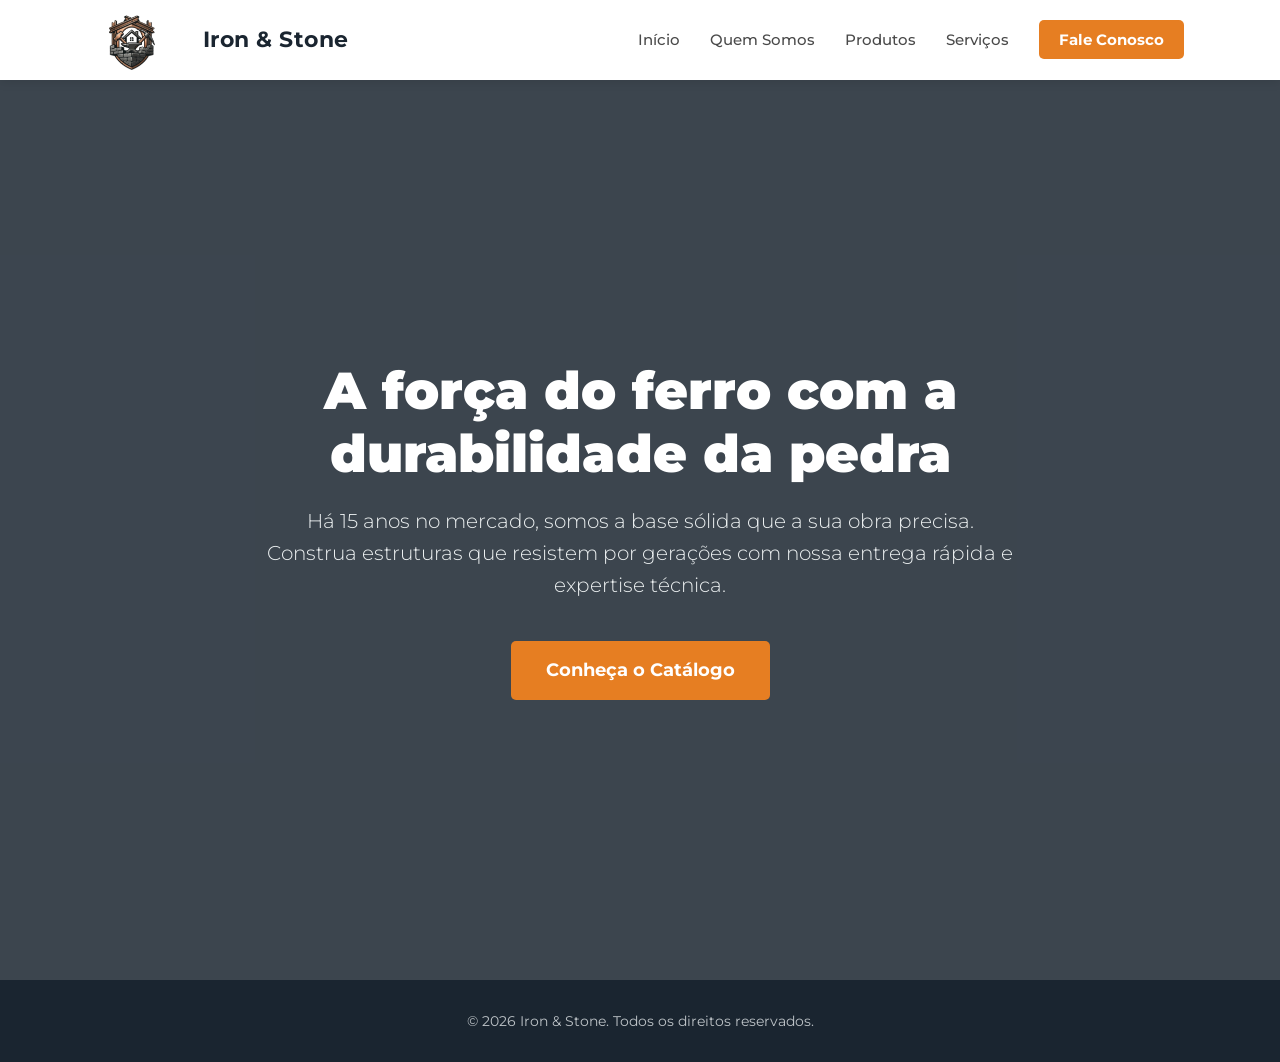
<file: index.html>
<!doctype html>
<html lang="pt-BR">
  <head>
    <meta charset="UTF-8" />
    <meta name="viewport" content="width=device-width, initial-scale=1.0" />
    <title>Iron & Stone | Início</title>
    <link
      href="https://fonts.googleapis.com/css2?family=Montserrat:wght@300;500;700;900&display=swap"
      rel="stylesheet"
    />
    <link rel="stylesheet" href="style.css" />
  </head>
  <body>
    <header class="navbar">
      <div class="nav-container">
        <div class="logo">
          <a href="index.html">
            <img
              src="logo_iron_stone.png"
              alt="Logo Iron & Stone"
              class="logo-img"
            />
            <span class="logo-text">Iron & Stone</span>
          </a>
        </div>
        <nav>
          <ul class="nav-links">
            <li><a href="index.html">Início</a></li>
            <li><a href="quem-somos.php">Quem Somos</a></li>
            <li><a href="produtos.php">Produtos</a></li>
            <li><a href="servicos.html">Serviços</a></li>
            <li>
              <a href="fale-conosco.php" class="btn-nav">Fale Conosco</a>
            </li>
          </ul>
        </nav>
      </div>
    </header>

    <section class="hero">
      <div class="hero-overlay"></div>
      <div class="hero-content">
        <h1>A força do ferro com a durabilidade da pedra</h1>
        <p>
          Há 15 anos no mercado, somos a base sólida que a sua obra precisa.
          Construa estruturas que resistem por gerações com nossa entrega rápida
          e expertise técnica.
        </p>
        <a href="produtos.php" class="btn-primary">Conheça o Catálogo</a>
      </div>
    </section>

    <footer class="footer">
      <p>&copy; 2026 Iron & Stone. Todos os direitos reservados.</p>
    </footer>
  </body>
</html>
</file>
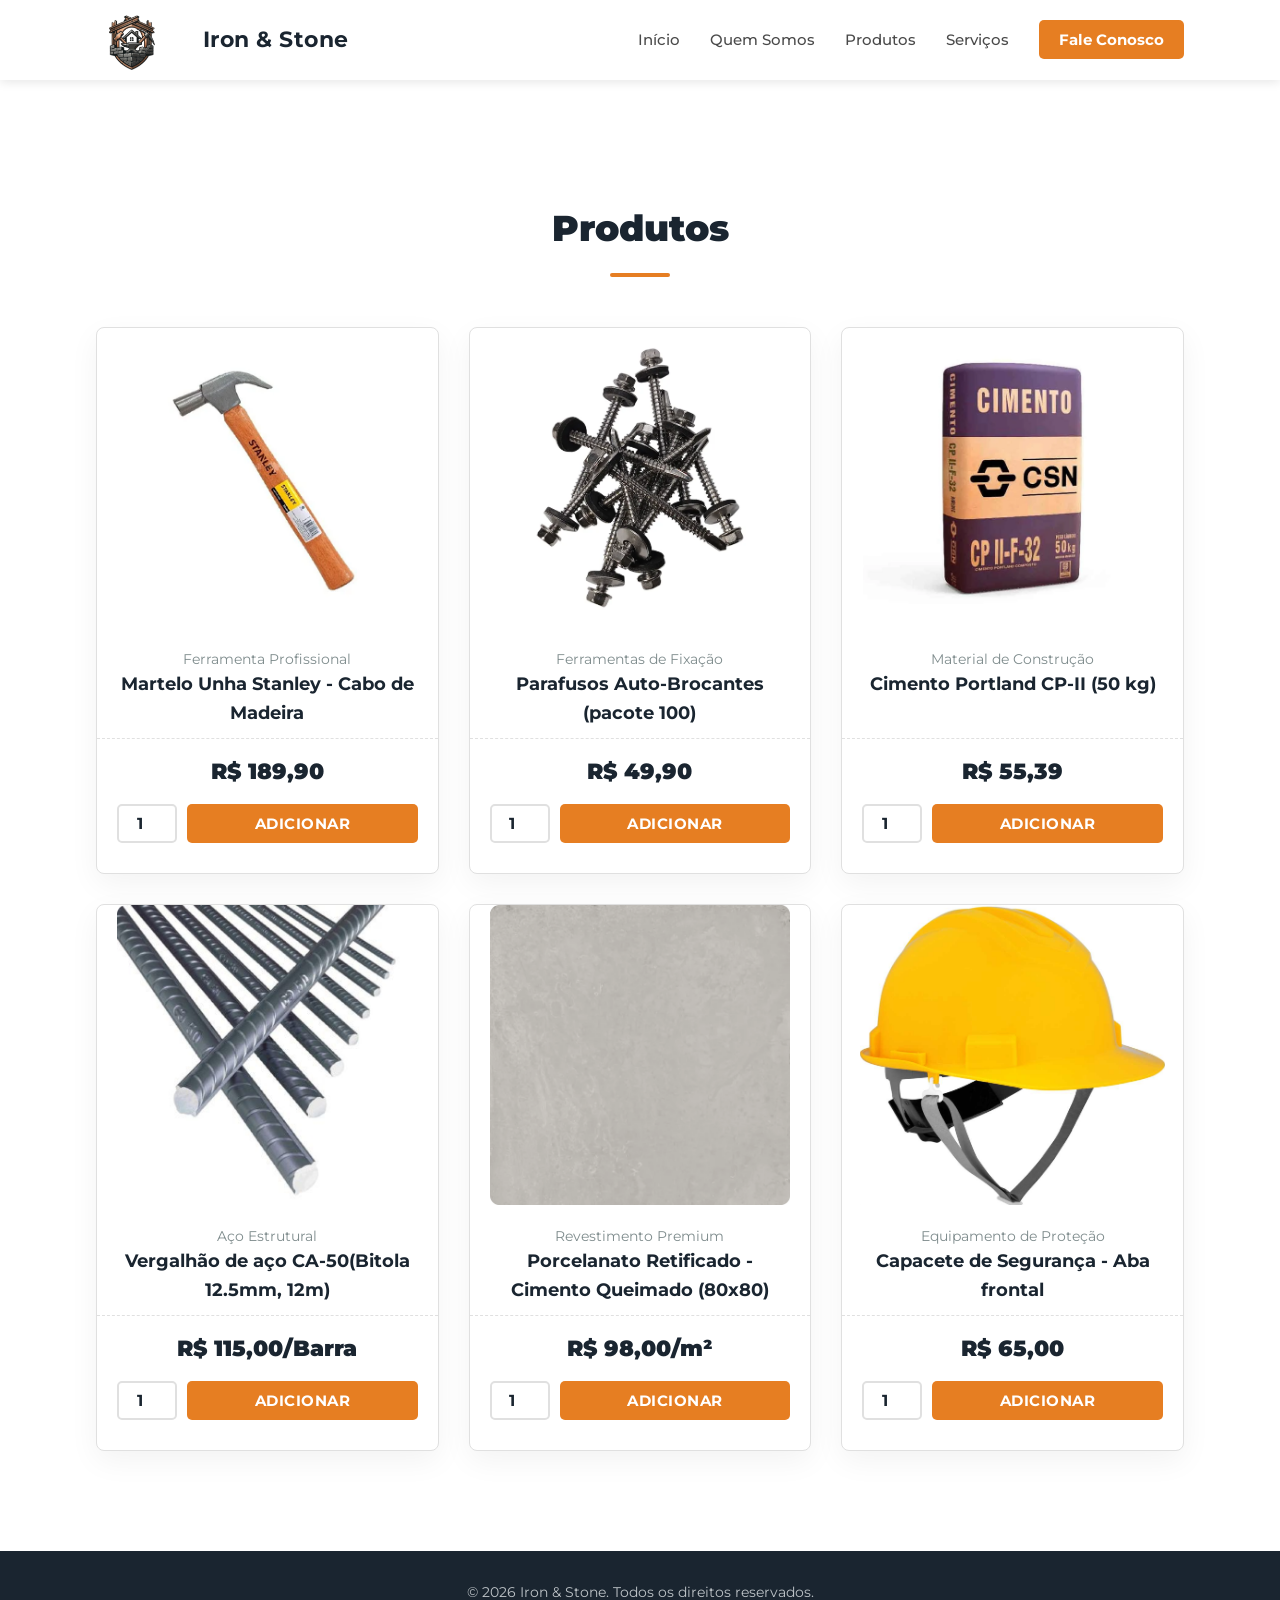
<file: produtos.html>
<!doctype html>
<html lang="pt-BR">
  <head>
    <meta charset="UTF-8" />
    <meta name="viewport" content="width=device-width, initial-scale=1.0" />
    <title>Iron & Stone | Produtos</title>
    <link
      href="https://fonts.googleapis.com/css2?family=Montserrat:wght@300;500;700;900&display=swap"
      rel="stylesheet"
    />
    <link rel="stylesheet" href="style.css" />
  </head>
  <body>
    <header class="navbar">
      <div class="nav-container">
        <div class="logo">
          <a href="index.html">
            <img
              src="logo_iron_stone.png"
              alt="Logo Iron & Stone"
              class="logo-img"
            />
            <span class="logo-text">Iron & Stone</span>
          </a>
        </div>
        <nav>
          <ul class="nav-links">
            <li><a href="index.html">Início</a></li>
            <li><a href="quem-somos.php">Quem Somos</a></li>
            <li><a href="produtos.php">Produtos</a></li>
            <li><a href="servicos.html">Serviços</a></li>
            <li><a href="fale-conosco.php" class="btn-nav">Fale Conosco</a></li>
          </ul>
        </nav>
      </div>
    </header>

    <section class="section-padding page-content">
      <div class="container">
        <h2 class="section-title">Produtos</h2>

        <div class="grid-cards">
          <div class="card">
            <img
              src="assets/img/martelo.png"
              alt="Martelo unha Stanley - Cabo de Madeira"
              class="product-img"
            />
            <p>Ferramenta Profissional</p>
            <h3>Martelo Unha Stanley - Cabo de Madeira</h3>
            <div class="preco">R$ 189,90</div>
            <div class="compra-controls">
              <input
                type="number"
                min="1"
                value="1"
                class="qtd-input"
                id="qtd-martelo"
              />
              <button
                class="btn-comprar"
                onclick="comprar('Martelo Unha Stanley', 189.9, 'qtd-martelo')"
              >
                Adicionar
              </button>
            </div>
          </div>

          <div class="card">
            <img
              src="assets/img/parafusos.png"
              alt="Parafusos Auto-Brocantes (pacote 100)"
              class="product-img"
            />
            <p>Ferramentas de Fixação</p>
            <h3>Parafusos Auto-Brocantes (pacote 100)</h3>
            <div class="preco">R$ 49,90</div>
            <div class="compra-controls">
              <input
                type="number"
                min="1"
                value="1"
                class="qtd-input"
                id="qtd-parafusos"
              />
              <button
                class="btn-comprar"
                onclick="
                  comprar('Parafusos Auto-Brocantes', 49.9, 'qtd-parafusos')
                "
              >
                Adicionar
              </button>
            </div>
          </div>

          <div class="card">
            <img
              src="assets/img/cimento.png"
              alt="Cimento Portland CP-II (50 kg)"
              class="product-img"
            />
            <p>Material de Construção</p>
            <h3>Cimento Portland CP-II (50 kg)</h3>
            <div class="preco">R$ 55,39</div>
            <div class="compra-controls">
              <input
                type="number"
                min="1"
                value="1"
                class="qtd-input"
                id="qtd-cimento"
              />
              <button
                class="btn-comprar"
                onclick="
                  comprar('Cimento Portland CP-II', 55.39, 'qtd-cimento')
                "
              >
                Adicionar
              </button>
            </div>
          </div>

          <div class="card">
            <img
              src="assets/img/aco.png"
              alt="Vergalhão de aço CA-50(Bitola 12.5mm, 12m)"
              class="product-img"
            />
            <p>Aço Estrutural</p>
            <h3>Vergalhão de aço CA-50(Bitola 12.5mm, 12m)</h3>
            <div class="preco">R$ 115,00/Barra</div>
            <div class="compra-controls">
              <input
                type="number"
                min="1"
                value="1"
                class="qtd-input"
                id="qtd-aco"
              />
              <button
                class="btn-comprar"
                onclick="comprar('Vergalhão de aço CA-50', 115.0, 'qtd-aco')"
              >
                Adicionar
              </button>
            </div>
          </div>

          <div class="card">
            <img
              src="assets/img/revestimento.png"
              alt="Porcelanato Retificado - Cimento Queimado (80x80)"
              class="product-img"
            />
            <p>Revestimento Premium</p>
            <h3>Porcelanato Retificado - Cimento Queimado (80x80)</h3>
            <div class="preco">R$ 98,00/m²</div>
            <div class="compra-controls">
              <input
                type="number"
                min="1"
                value="1"
                class="qtd-input"
                id="qtd-revestimento"
              />
              <button
                class="btn-comprar"
                onclick="
                  comprar('Porcelanato Retificado', 98.0, 'qtd-revestimento')
                "
              >
                Adicionar
              </button>
            </div>
          </div>

          <div class="card">
            <img
              src="assets/img/capacete.png"
              alt="Capacete de Segurança - Aba frontal"
              class="product-img"
            />
            <p>Equipamento de Proteção</p>
            <h3>Capacete de Segurança - Aba frontal</h3>
            <div class="preco">R$ 65,00</div>
            <div class="compra-controls">
              <input
                type="number"
                min="1"
                value="1"
                class="qtd-input"
                id="qtd-capacete"
              />
              <button
                class="btn-comprar"
                onclick="comprar('Capacete de Segurança', 65.0, 'qtd-capacete')"
              >
                Adicionar
              </button>
            </div>
          </div>
        </div>
      </div>
    </section>

    <footer class="footer">
      <p>&copy; 2026 Iron & Stone. Todos os direitos reservados.</p>
    </footer>

    <div id="toast" class="toast"></div>

    <script>
      function comprar(nomeProduto, precoUnitario, idInputQtd) {
        const inputQtd = document.getElementById(idInputQtd);
        const quantidade = parseInt(inputQtd.value);

        if (quantidade < 1 || isNaN(quantidade)) {
          mostrarToast("Erro: Insira uma quantidade válida.", "erro");
          return;
        }

        const total = (precoUnitario * quantidade).toFixed(2).replace(".", ",");
        const mensagem = `✅ Adicionado: ${quantidade}x ${nomeProduto} (Total: R$ ${total})`;

        mostrarToast(mensagem, "sucesso");

        inputQtd.value = 1;
      }

      function mostrarToast(mensagem, tipo) {
        const toast = document.getElementById("toast");
        toast.textContent = mensagem;

        toast.className = "toast mostrar " + tipo;

        setTimeout(function () {
          toast.className = toast.className.replace("mostrar", "");
        }, 3500);
      }
    </script>
  </body>
</html>
</file>
<file: style.css>
:root {
    --primaria: #1A2530; 
    --destaque: #E67E22; 
    --destaque-hover: #D35400;
    --texto: #4A4A4A;
    --texto-claro: #7F8C8D;
    --fundo: #FFFFFF;
    --fundo-secao: #F8F9FA;
    --borda: #E0E0E0;
}

* {
    margin: 0;
    padding: 0;
    box-sizing: border-box;
    font-family: 'Montserrat', sans-serif;
}

body {
    background-color: var(--fundo);
    color: var(--texto);
    line-height: 1.6;
    scroll-behavior: smooth; 
}

h1, h2, h3, h4 { color: var(--primaria); }
.section-title {
    text-align: center;
    font-size: 36px;
    font-weight: 900;
    margin-bottom: 50px;
    position: relative;
}
.section-title::after {
    content: '';
    display: block;
    width: 60px;
    height: 4px;
    background: var(--destaque);
    margin: 15px auto 0;
    border-radius: 2px;
}
.section-padding { padding: 100px 0; }
.container {
    width: 85%;
    max-width: 1200px;
    margin: 0 auto;
}

.navbar {
    background-color: var(--fundo);
    box-shadow: 0 2px 10px rgba(0,0,0,0.1);
    position: fixed;
    width: 100%;
    top: 0;
    z-index: 999;
}
.nav-container {
    display: flex;
    justify-content: space-between;
    align-items: center;
    width: 85%;
    max-width: 1200px;
    margin: 0 auto;
    height: 80px;
}
.logo {
    display: flex;
    align-items: center;
}
.logo a {
    display: flex;
    align-items: center;
    gap: 12px;
    text-decoration: none;
}
.logo-img {
    max-height: 60px; 
    width: auto;
    transition: max-height 0.3s ease;
}
.logo-text {
    font-size: 22px;
    font-weight: 700;
    color: var(--primaria);
    letter-spacing: 0.5px;
    transition: font-size 0.3s ease;
}
.nav-links {
    list-style: none;
    display: flex;
    align-items: center;
    gap: 30px;
}
.nav-links a {
    text-decoration: none;
    color: var(--texto);
    font-weight: 500;
    font-size: 15px;
    transition: color 0.3s ease;
}
.nav-links a:hover { color: var(--destaque); }
.btn-nav {
    background-color: var(--destaque);
    color: white !important;
    padding: 10px 20px;
    border-radius: 5px;
    font-weight: 700 !important;
}
.btn-nav:hover { background-color: var(--destaque-hover); }

.hero {
    position: relative;
    height: 100vh;
    display: flex;
    align-items: center;
    justify-content: center;
    text-align: center;
    background: url('https://images.unsplash.com/photo-1541888086425-d81bb19240f5?ixlib=rb-4.0.3&auto=format&fit=crop&w=1920&q=80') center/cover no-repeat;
    margin-top: 80px;
}
.hero-overlay {
    position: absolute;
    top: 0; left: 0; width: 100%; height: 100%;
    background: rgba(26, 37, 48, 0.85);
    z-index: 1;
}
.hero-content {
    position: relative;
    z-index: 2;
    max-width: 800px;
    padding: 0 20px;
}
.hero h1 {
    color: white;
    font-size: 52px;
    font-weight: 900;
    margin-bottom: 20px;
    line-height: 1.2;
}
.hero p {
    color: #ECF0F1;
    font-size: 20px;
    margin-bottom: 40px;
    font-weight: 300;
}
.btn-primary {
    background-color: var(--destaque);
    color: white;
    padding: 15px 35px;
    text-decoration: none;
    font-size: 18px;
    font-weight: 700;
    border-radius: 5px;
    transition: all 0.3s;
    display: inline-block;
}
.btn-primary:hover {
    background-color: var(--destaque-hover);
    transform: translateY(-3px);
}

.quem-somos-texto p {
    font-size: 18px;
    margin-bottom: 20px;
    text-align: justify;
}

.grid-cards {
    display: grid;
    grid-template-columns: repeat(auto-fit, minmax(280px, 1fr));
    gap: 30px;
}

.card {
    background: white;
    border-radius: 8px;
    box-shadow: 0 10px 30px rgba(0,0,0,0.05);
    text-align: center;
    transition: transform 0.3s ease, box-shadow 0.3s ease;
    border: 1px solid var(--borda);
    overflow: hidden; 
    padding-bottom: 30px;
    display: flex;
    flex-direction: column;
    height: 100%;
}

.card:hover {
    transform: translateY(-10px);
    box-shadow: 0 15px 40px rgba(0,0,0,0.1);
    border-bottom: 4px solid var(--destaque);
}
.product-img {
    width: 100%;
    height: 200px;
    object-fit: cover; 
    margin-bottom: 20px;
}
.card h3 {
    margin-bottom: 10px;
    font-size: 18px;
    padding: 0 20px;
    font-weight: 700;
}
.card p {
    color: var(--texto-claro);
    font-size: 14px;
    padding: 0 20px;
}

.bg-light { background-color: var(--fundo-secao); }
.servicos-grid {
    display: grid;
    grid-template-columns: repeat(auto-fit, minmax(200px, 1fr));
    gap: 20px;
}
.servico-item {
    display: flex;
    flex-direction: column;
    gap: 15px;
    background: white;
    padding: 25px;
    border-radius: 8px;
    border-bottom: 5px solid transparent;
    box-shadow: 0 5px 15px rgba(0,0,0,0.03);
    max-width: 300px;
    transition: all 0.3s ease;

    &:hover {
        box-shadow: 0px 0px 15px #e67d2252;
        border-bottom-color: var(--destaque);

        transform: translateY(-5px);

    }

    img {
        width: 200px;
        height: 200px;
        object-fit: cover;
        margin-bottom: 15px;
    }

    button {
        margin-top: auto;
        width: 100%;
        background-color: var(--primaria);
        color: white;
        border: none;
        padding: 10px 20px;
        border-radius: 5px;
        font-weight: 700;
        cursor: pointer;
        transition: background 0.3s;


        &:hover {
            background-color: #111A22;
        }
    }
}
.servico-item h4 {
    font-size: 18px;
    margin-bottom: 10px;
}


.form-container {
    max-width: 700px;
    background: white;
    padding: 50px;
    border-radius: 12px;
    box-shadow: 0 20px 50px rgba(0,0,0,0.08);
}
.form-header {
    text-align: center;
    margin-bottom: 40px;
}
.form-header p { color: var(--texto-claro); }
.input-group { margin-bottom: 25px; }
.input-group label {
    display: block;
    margin-bottom: 8px;
    font-weight: 700;
    font-size: 14px;
    color: var(--primaria);
}
.input-group input, .input-group select, .input-group textarea {
    width: 100%;
    padding: 15px;
    border: 2px solid var(--borda);
    border-radius: 6px;
    font-size: 15px;
    transition: border-color 0.3s;
    background-color: #FAFAFA;
}
.input-group input:focus, .input-group select:focus, .input-group textarea:focus {
    outline: none;
    border-color: var(--destaque);
    background-color: white;
}
.btn-submit {
    width: 100%;
    padding: 18px;
    background-color: var(--primaria);
    color: white;
    border: none;
    border-radius: 6px;
    font-size: 16px;
    font-weight: 700;
    cursor: pointer;
    transition: background 0.3s;
}
.btn-submit:hover { background-color: #111A22; }


.alerta {
    margin-top: 20px;
    padding: 15px;
    border-radius: 6px;
    text-align: center;
    font-weight: bold;
}
.oculta { display: none; }
.erro { background-color: #FADBD8; color: #C0392B; display: block; }
.sucesso { background-color: #D5F5E3; color: #27AE60; display: block; }


.footer {
    background-color: var(--primaria);
    color: #BDC3C7;
    text-align: center;
    padding: 30px;
    font-size: 14px;
}


.page-content {
    margin-top: 100px; 
    min-height: 80vh; 
}

.preco {
    font-size: 22px;
    font-weight: 900;
    color: var(--primaria);
    margin-top: auto; 
    margin-bottom: 15px;
    padding-top: 15px;
    border-top: 1px dashed var(--borda);
}


.compra-controls {
    display: flex;
    justify-content: center;
    gap: 10px;
    padding: 0 20px;
}

.qtd-input {
    width: 60px;
    padding: 8px;
    border: 2px solid var(--borda);
    border-radius: 5px;
    font-size: 16px;
    text-align: center;
    font-weight: bold;
    color: var(--primaria);
}

.qtd-input:focus {
    outline: none;
    border-color: var(--destaque);
}

.btn-comprar {
    flex-grow: 1;
    background-color: var(--destaque);
    color: white;
    border: none;
    border-radius: 5px;
    font-size: 15px;
    font-weight: 700;
    cursor: pointer;
    transition: background 0.3s, transform 0.2s;
    text-transform: uppercase;
    letter-spacing: 0.5px;
}

.btn-comprar:hover {
    background-color: var(--destaque-hover);
    transform: scale(1.02);
}


.toast {
    visibility: hidden;
    min-width: 250px;
    background-color: var(--primaria);
    color: #fff;
    text-align: center;
    border-radius: 8px;
    padding: 16px 20px;
    position: fixed;
    z-index: 1000;
    left: 50%;
    bottom: 30px;
    transform: translateX(-50%);
    font-size: 15px;
    font-weight: bold;
    box-shadow: 0px 4px 15px rgba(0,0,0,0.2);
    opacity: 0;
    transition: opacity 0.5s, bottom 0.5s;
}


.toast.sucesso {
    background-color: #27AE60; 
}

.toast.erro {
    background-color: #C0392B; 
}


.toast.mostrar {
    visibility: visible;
    opacity: 1;
    bottom: 50px;
}

.product-img {
    width: 100%;
    height: 300px;
    object-fit: contain; 
    object-position: center; 
    margin-bottom: 20px;
    padding: 0px; 
}

@media (max-width: 768px) {
    .logo-text {
        font-size: 18px;
    }
}
@media (max-width: 480px) {
    .logo-text {
        display: none;
    }
}
</file>
